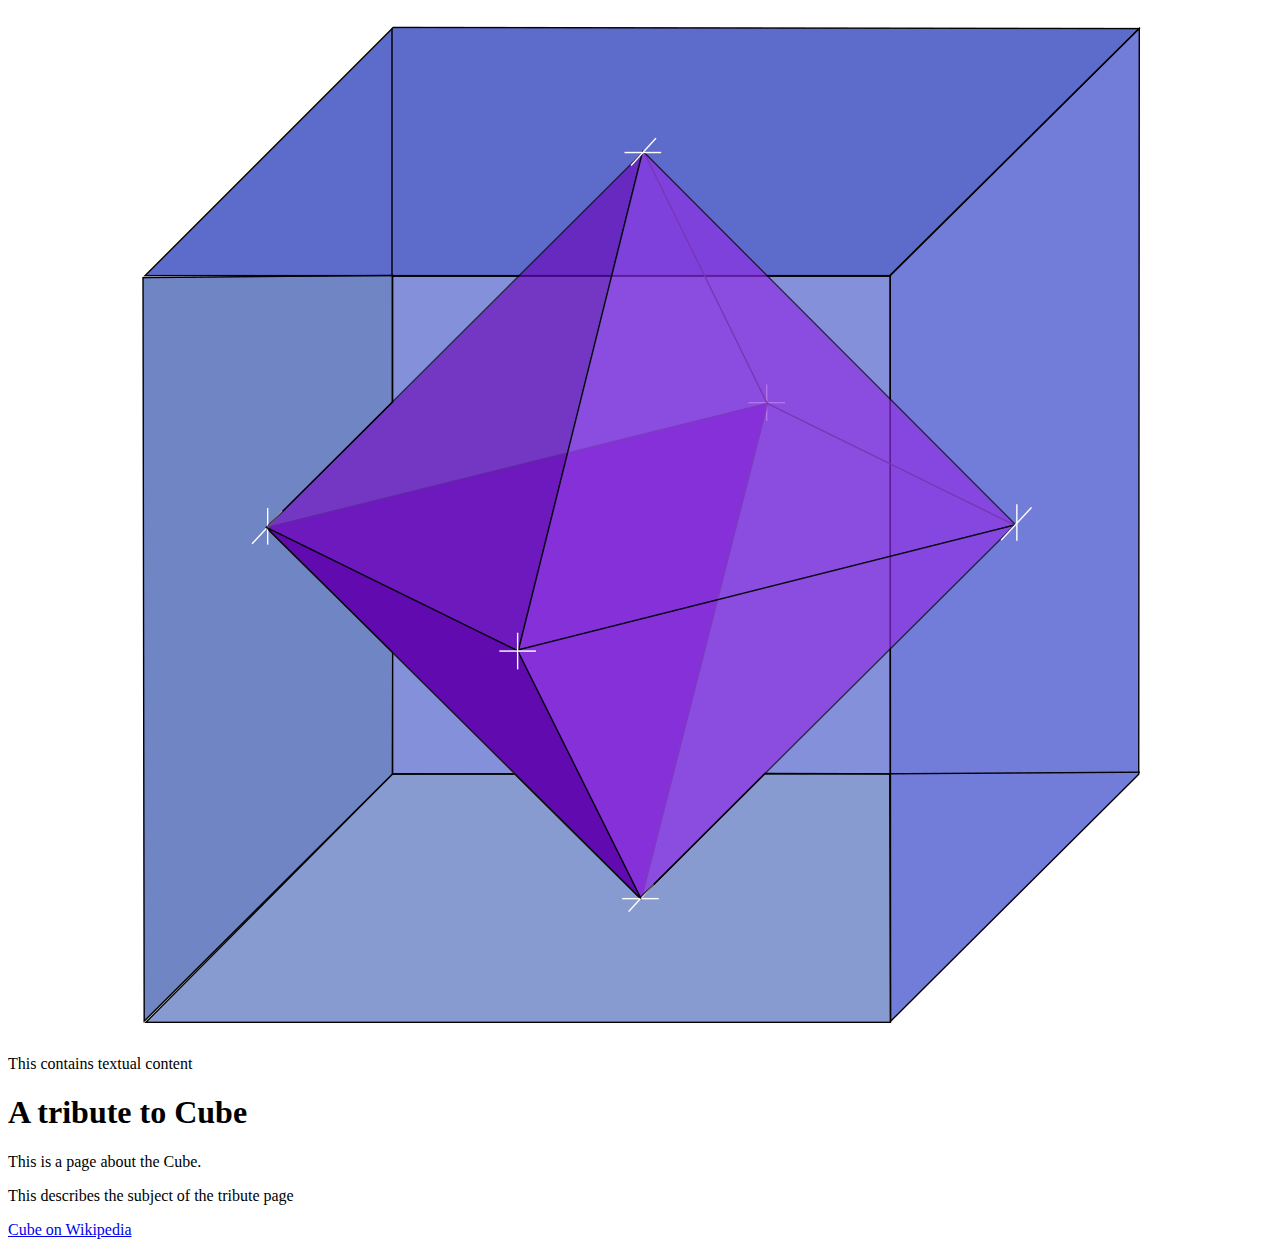
<file: index.html>
<!DOCTYPE html>

<html>
    <head>
        <script src="javascript.js"></script>
        
        <link href="main.css" rel="stylesheet">
        <link rel="icon" href="favicon.ico">
    </head>
    <body>
        <script src="https://cdn.freecodecamp.org/testable-projects-fcc/v1/bundle.js"></script>
        <div id="main">
            <title>A tribute to Cube</title>

            <div id="img-div"><img id="image" src="1024px-Dual_Cube-Octahedron.svg.png"/><p id="img-caption">This contains textual content</p></div>

            <h1 id="title">A tribute to Cube</h1>
            <p>This is a page about the Cube.</p>
            <p id="tribute-info">This describes the subject of the tribute page</p>
            <a id="tribute-link" href="https://en.wikipedia.org/wiki/Cube" target="_blank">Cube on Wikipedia</a>
        </div>
    </body>
</html>
</file>
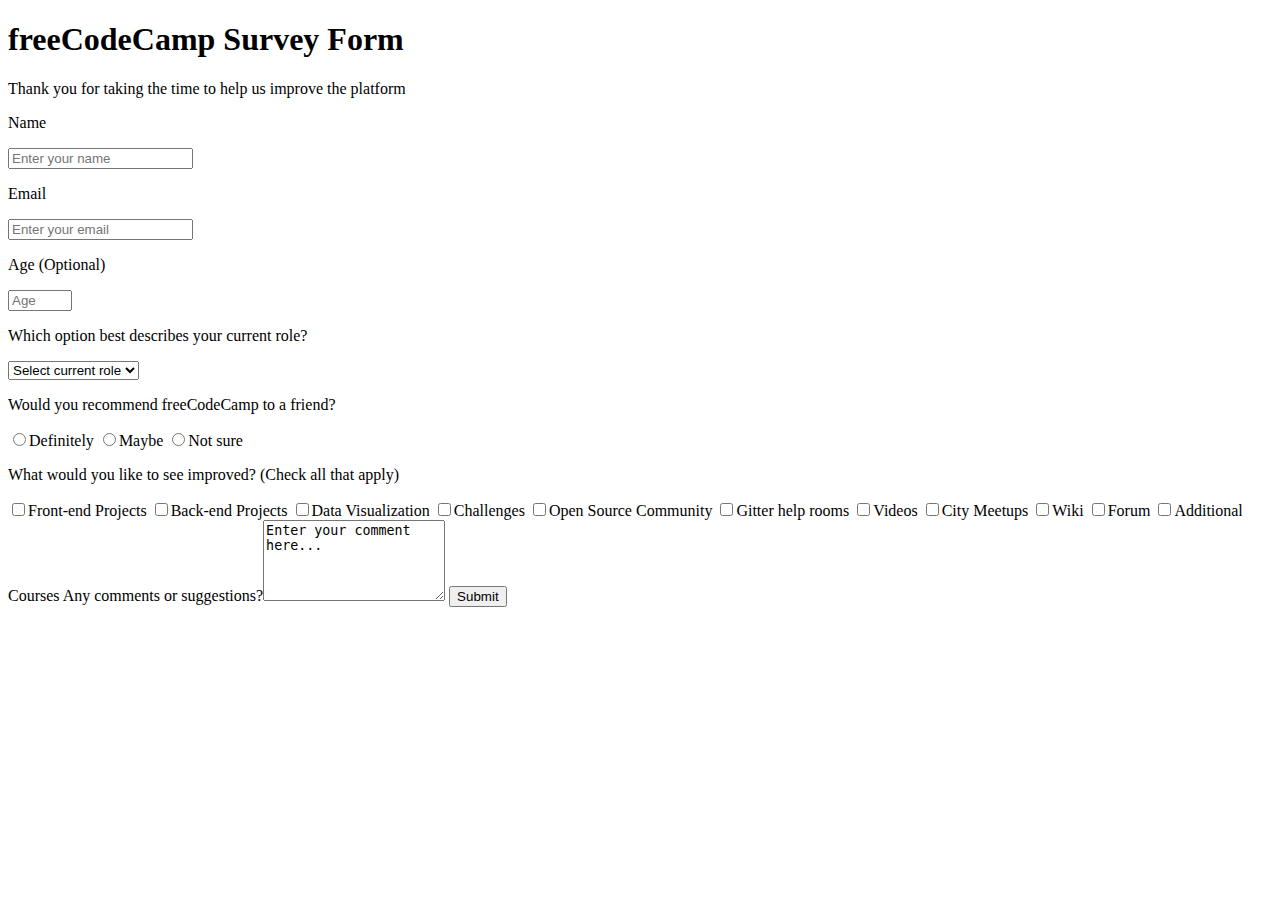
<file: survey-form/index.html>
<!--

/User Story #1: I can see a title with id="title" in H1 sized text.

/User Story #2: I can see a short explanation with id="description" in P sized text.

/User Story #3: I can see a form with id="survey-form".

/User Story #4: Inside the form element, I am required to enter my name in a field with id="name".

/User Story #5: Inside the form element, I am required to enter an email in a field with id="email".

/User Story #6: If I enter an email that is not formatted correctly, I will see an HTML5 validation error.

/User Story #7: Inside the form, I can enter a number in a field with id="number".

/User Story #8: If I enter non-numbers in the number input, I will see an HTML5 validation error.

/User Story #9: If I enter numbers outside the range of the number input, which are defined by the min and max attributes, I will see an HTML5 validation error.

/User Story #10: For the name, email, and number input fields inside the form I can see corresponding labels that describe the purpose of each field with the following ids: id="name-label", id="email-label", and id="number-label".

/User Story #11: For the name, email, and number input fields, I can see placeholder text that gives me a description or instructions for each field.

/User Story #12: Inside the form element, I can select an option from a dropdown that has a corresponding id="dropdown".

/User Story #13: Inside the form element, I can select a field from one or more groups of radio buttons. Each group should be grouped using the name attribute.

/User Story #14: Inside the form element, I can select several fields from a series of checkboxes, each of which must have a value attribute.

/User Story #15: Inside the form element, I am presented with a textarea at the end for additional comments.

/User Story #16: Inside the form element, I am presented with a button with id="submit" to submit all my inputs.

-->

<!-- Content


freeCodeCamp Survey Form

Thank you for taking the time to help us improve the platform



Name
-Enter your name

Email
-Enter your Email

[digits input with up/down arrow incrementer]
Age (optional)
-Age

Which option best describes your current role?

[dropdown]
-Select current role
-Student
-Full Time Job
-Full Time Learner
-Prefer not to say
-Other

[radio]
Would you recommend freeCodeCamp to a friend?
-Definitely
-Maybe
-Not sure

[dropdown]
What is your favorite feature of freeCodeCamp?
-Select an option
-Challenges
-Options
-Community
-Open Source

[radio]
What would you like to see improved? (Check all that apply)
-Front-end Projects
-Back-end Projects
-Data Visualization
-Challenges
-Open Source Community
-Gitter help rooms
-Videos
-City Meetups
-Wiki
-Forum
-Additional Courses

[multi-line text field]
Any comments or suggestions?
-Enter your comment here...


[submit button]
Submit



-->

<!DOCTYPE html>
<html>
<head>
    <title></title>
    <script src="https://cdn.freecodecamp.org/testable-projects-fcc/v1/bundle.js"></script>
</head>


<body>



<h1 id="title">freeCodeCamp Survey Form</h1>

<p id="description">Thank you for taking the time to help us improve the platform</p>


<form id="survey-form">
    <label for="name" id="name-label"><p>Name</p><input id= "name" type="text" placeholder="Enter your name" required></label>
    <label for="email" id="email-label"><p>Email</p><input id= "email" type="email" placeholder="Enter your email" required></label>
    <label for="number" id="number-label"><p>Age (Optional)</p><input id= "number" type="number" placeholder="Age" min="13" max="150" required></label>

    <p>Which option best describes your current role?</p>
    <select id="dropdown">
        <option value="">Select current role</option>
        <option value="">Student</option>
        <option value="">Full Time Job</option>
        <option value="">Full Time Learner</option>
        <option value="">Prefer not to say</option>
        <option value="">Other</option>
    </select>


    <p>Would you recommend freeCodeCamp to a friend?</p>
    <label for="recommend-definitely"><input id="recommend-definitely" type="radio" name="recommend" value="definitely">Definitely</label>
    <label for="recommend-maybe"><input id="recommend-maybe" type="radio" name="recommend" value="maybe">Maybe</label>
    <label for="recommend-notsure"><input id="recommend-notsure" type="radio" name="recommend" value="notsure">Not sure</label>

    <p>What would you like to see improved? (Check all that apply)</p>
    <label for="improved-frontend"><input id="improved-frontend" value="frontend" type="checkbox" name="improved">Front-end Projects</label>
    <label for="improved-backend"><input id="improved-backend" value="backend" type="checkbox" name="improved">Back-end Projects</label>
    <label for="improved-datavis"><input id="improved-datavis" value="datavis" type="checkbox" name="improved">Data Visualization</label>
    <label for="improved-challenges"><input id="improved-challenges" value="challenges" type="checkbox" name="improved">Challenges</label>
    <label for="improved-opensource"><input id="improved-opensource" value="opensource" type="checkbox" name="improved">Open Source Community</label>
    <label for="improved-gitter"><input id="improved-gitter" value="gitter" type="checkbox" name="improved">Gitter help rooms</label>
    <label for="improved-videos"><input id="improved-videos" value="videos" type="checkbox" name="improved">Videos</label>
    <label for="improved-meetups"><input id="improved-meetups" value="meetups" type="checkbox" name="improved">City Meetups</label>
    <label for="improved-wiki"><input id="improved-wiki" value="wiki" type="checkbox" name="improved">Wiki</label>
    <label for="improved-forum"><input id="improved-forum" value="forum" type="checkbox" name="improved">Forum</label>
    <label for="improved-additional"><input id="improved-additional" value="additional" type="checkbox" name="improved">Additional Courses</label>




    <label for="comments">Any comments or suggestions?<textarea id="comments" rows="5">Enter your comment here...</textarea></label>


    <button id="submit" type="submit">Submit</button>





</form>
</body>
</html>
</file>
<file: main.css>
/* stylesheet */

#image {
    max-width: 100%;
    height: auto;
    display: block;
    margin: auto;
}
</file>
